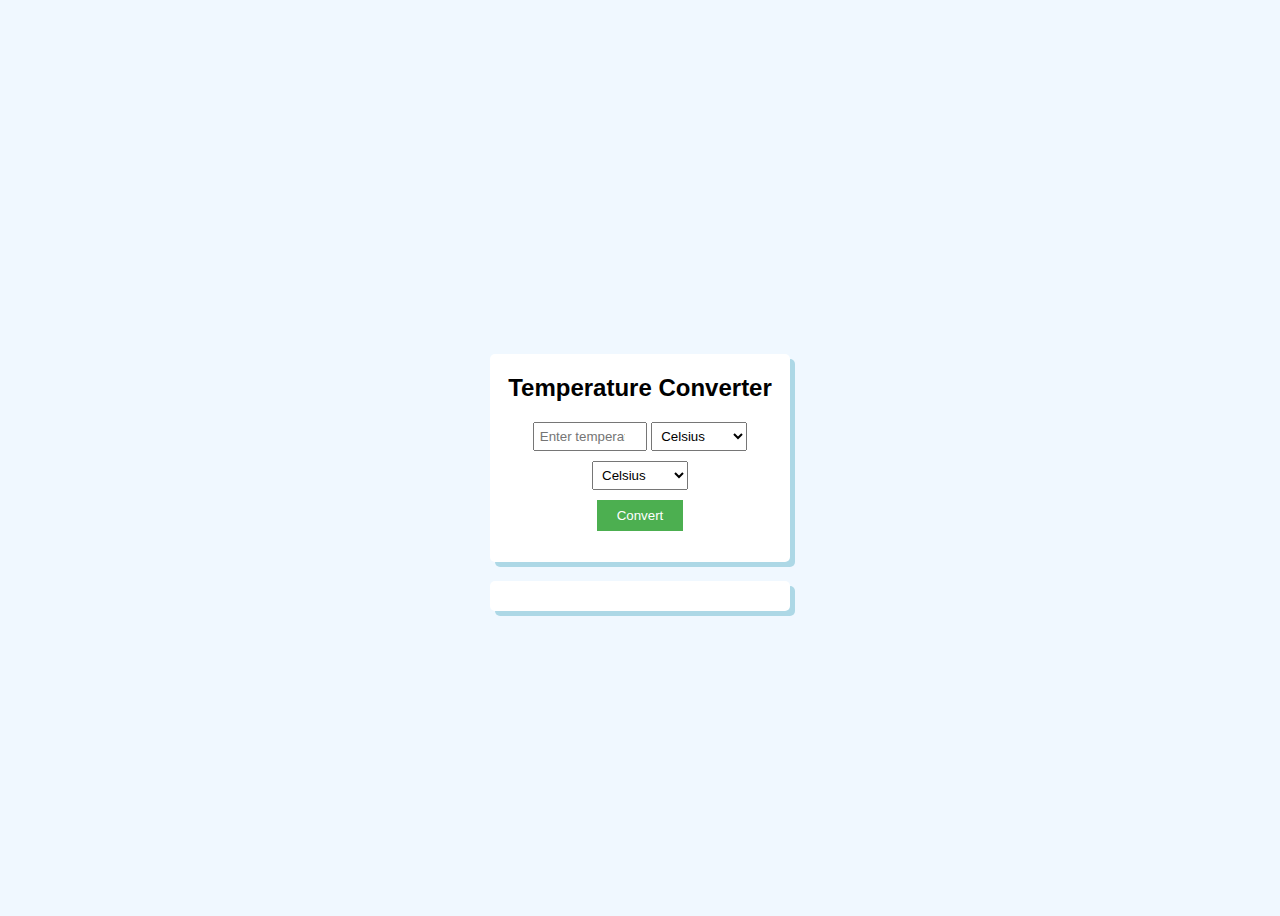
<file: index.html>
<!DOCTYPE html>
<html lang="en">
<head>
<meta charset="UTF-8">
<meta name="viewport" content="width=device-width, initial-scale=1.0">
<title>Temperature Converter</title>
<link rel="stylesheet" href="styles.css">
</head>
<body>
  <div class="container">
    <h2>Temperature Converter</h2>
    <input type="number" id="temperature" placeholder="Enter temperature">
    <select id="unit1">
      <option value="celsius">Celsius</option>
      <option value="fahrenheit">Fahrenheit</option>
      <option value="kelvin">Kelvin</option>
    </select>
    <select id="unit2">
      <option value="celsius">Celsius</option>
      <option value="fahrenheit">Fahrenheit</option>
      <option value="kelvin">Kelvin</option>
    </select>
    <div>
    <button onclick="convertTemperature()">Convert</button></div>
    <div id="result" class="result"></div>
  </div>

  <script src="script.js"></script>
</body>
</html>
</file>
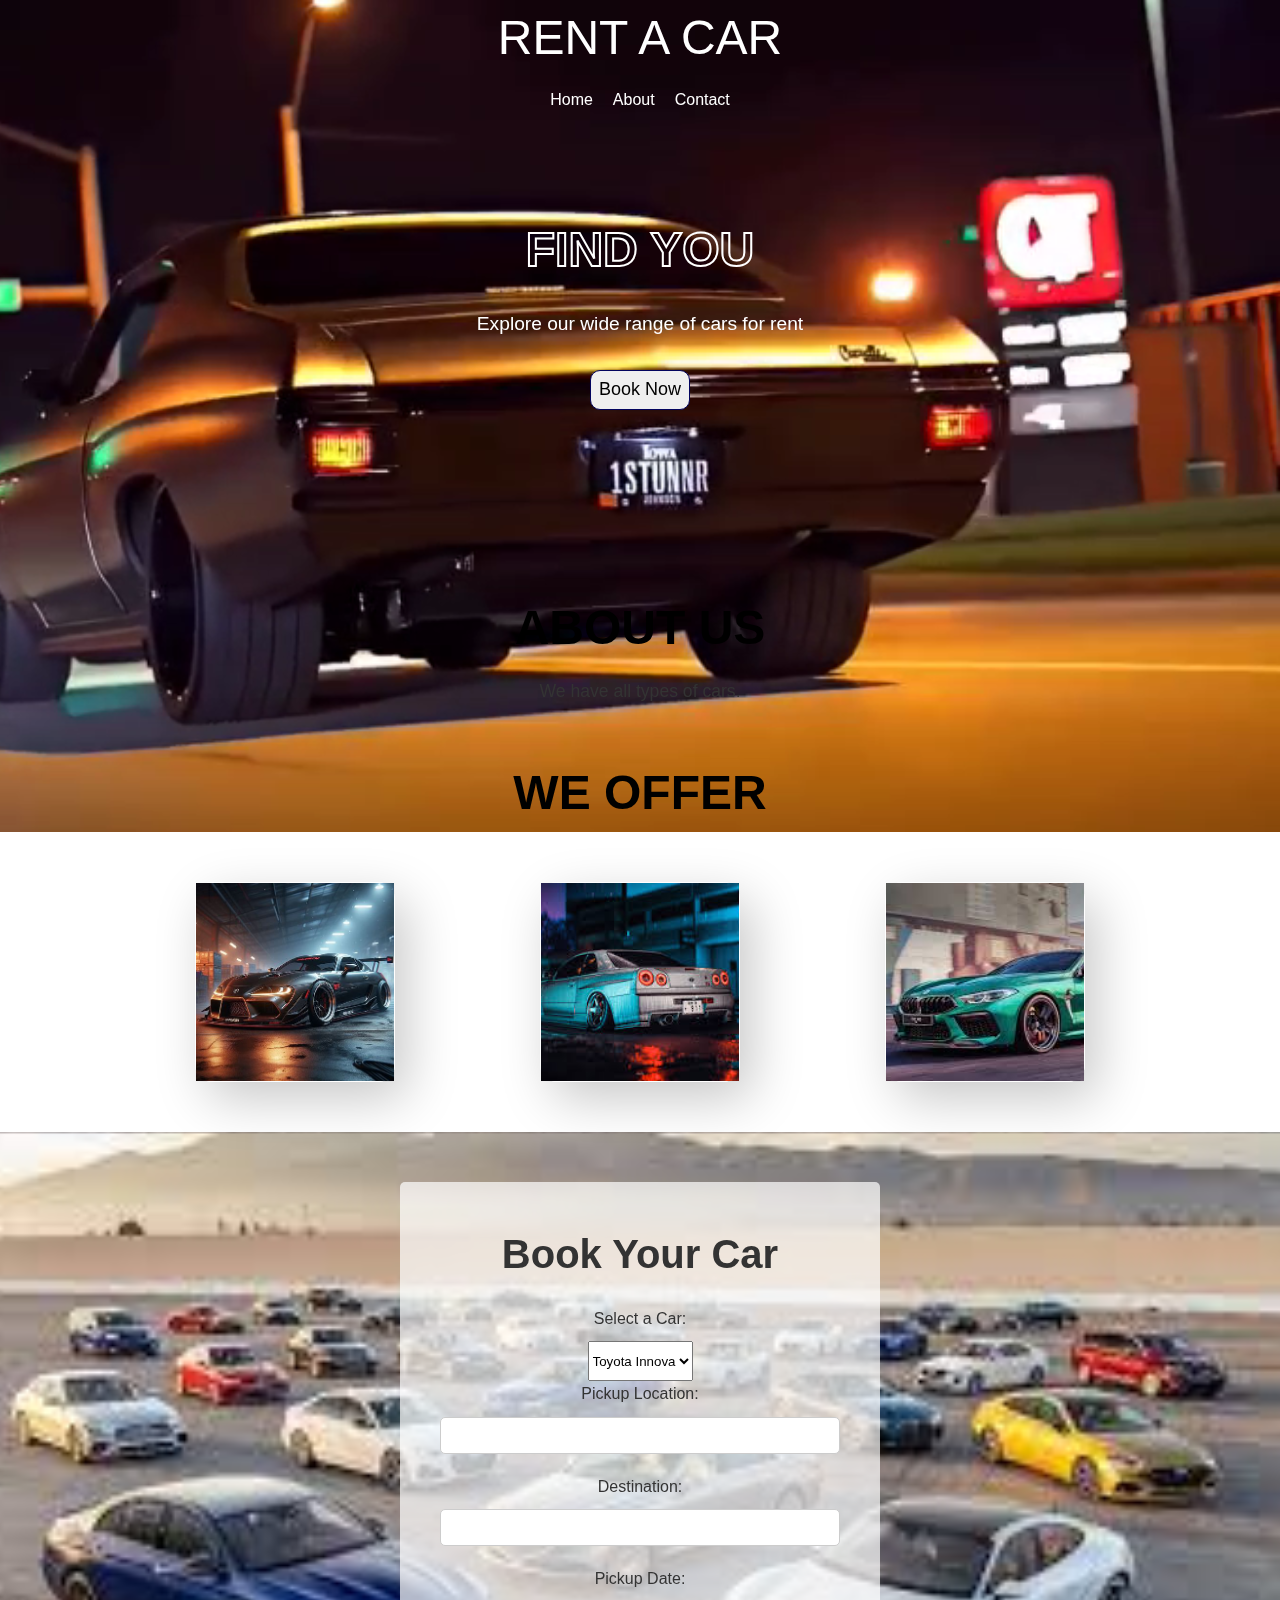
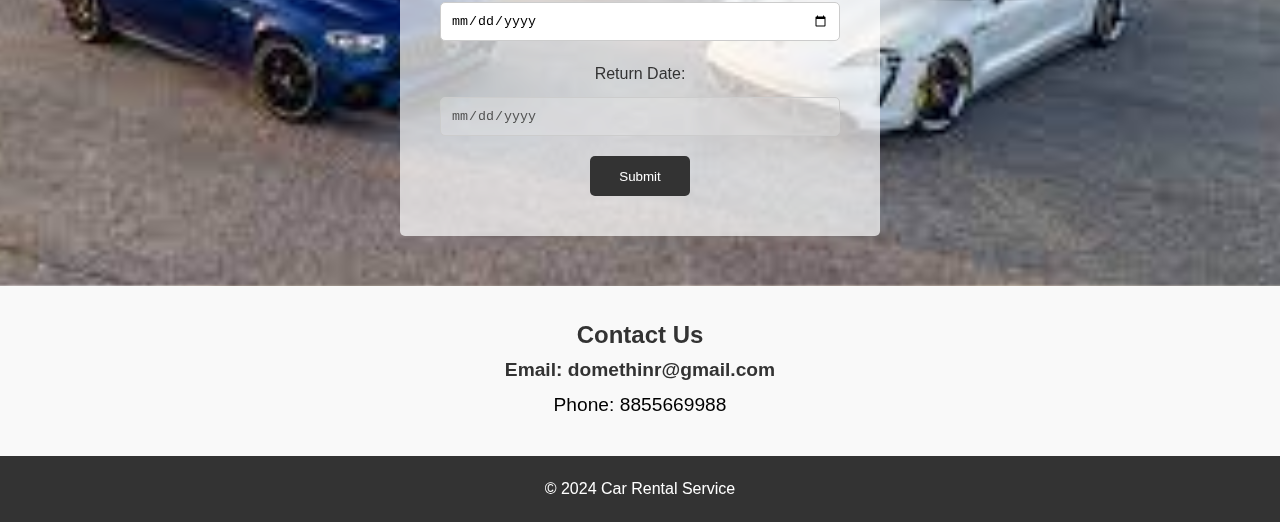
<file: rent a car/index.html>
<!DOCTYPE html>
<html lang="en">
<head>
    <meta charset="UTF-8">
    <meta name="viewport" content="width=device-width, initial-scale=1.0">
    <title>Car Rental Service</title>
    <link rel="stylesheet" href="styles.css">
</head>
<body>
    <video controls autoplay loop muted plays-inline class="video">
        <source src="mp2.mp4" type="video/mp4">
    </video>

    <nav>
        <div class="rent">RENT A CAR</div>
        <ul class="info">
            <li class="home" style="margin-left: 20px;"><a href="#home">Home</a></li>
            <li class="home"><a href="#about">About</a></li>
            <li class="home"><a href="#contact">Contact</a></li>
        </ul>
    </nav>

    <section id="home">
        <div class="hero">
            <h2 id="typewriter-heading"></h2>
            <p>Explore our wide range of cars for rent</p>
            <button>
                <span><a href="#booking" class="btn">Book Now</a></span>
            </button>
        </div>
    </section>
    

    <section id="about">
        <div class="about-content">
            <h2>ABOUT US</h2>
            <p class="about-content">We have all types of cars.</p>
        </div>
    </section>
          <div class="offer">
           <h4> we offer </h4>
           </div>

           <div class="image-slider">
            
           </div>
     <div class="sample">
        
        <div class="card">
            <img src="OIG1.jpg">
            <span class="supra">SUPRA</span>
          </div>
          <div class="card">
            <img src="images.jpg">
          </div>
          <div class="card">
            <img src="images (1).jpg">
          </div>
     </div>
    <div class="booking-car"></div>
    <section id="booking">
        <div class="booking-form">
            <div class="book">
                <h2>Book Your Car</h2>
            </div>
            
            <form class="booking-car" action="booking_process.php" method="POST">
                <label for="car-select">Select a Car:</label>
                <select class="car-select" id="car-select" name="car-select">
                    <option value="innova">Toyota Innova</option>
                    <option value="nexa">nexa</option>
                    <option value="i10">i10</option>
                    <option value="i20">i20</option>
                    <option value="NEO">POLO</option>
                    <option value="SUPRA">SUPRA</option>
                    <option value="GTR">GTR</option>
                    <!-- Add more options for other cars -->
                </select>
                <label for="pickup-location">Pickup Location:</label>
                <input type="text" id="pickup-location" name="pickup-location" required>

                <label for="return-location">Destination:</label>
                <input type="text" id="return-location" name="return-location" required>

                <label for="pickup-date">Pickup Date:</label>
                <input class="Pickup" type="date" id="pickup-date" name="pickup-date" required>
                
                <label for="return-date">Return Date:</label>
                <input type="date" id="return-date" name="return-date" required disabled>

                <div class="submit">
                 <button type="submit">Submit</button>
                </div>
               </div>
            </form>
        </div>
    </section>
<div class="cont">
    <section id="contact">
        <div class="contact-info">
            <h2 class="contact">Contact Us</h2>
            <div class="email">
                <p>Email: domethinr@gmail.com</p>
                <p>Phone: 8855669988</p>
            </div>
        </div>
    </section>
    
</div>
    <footer>
        <p>&copy; 2024 Car Rental Service</p>
    </footer>

    <script src="script.js"></script>
</body>
</html>
</file>
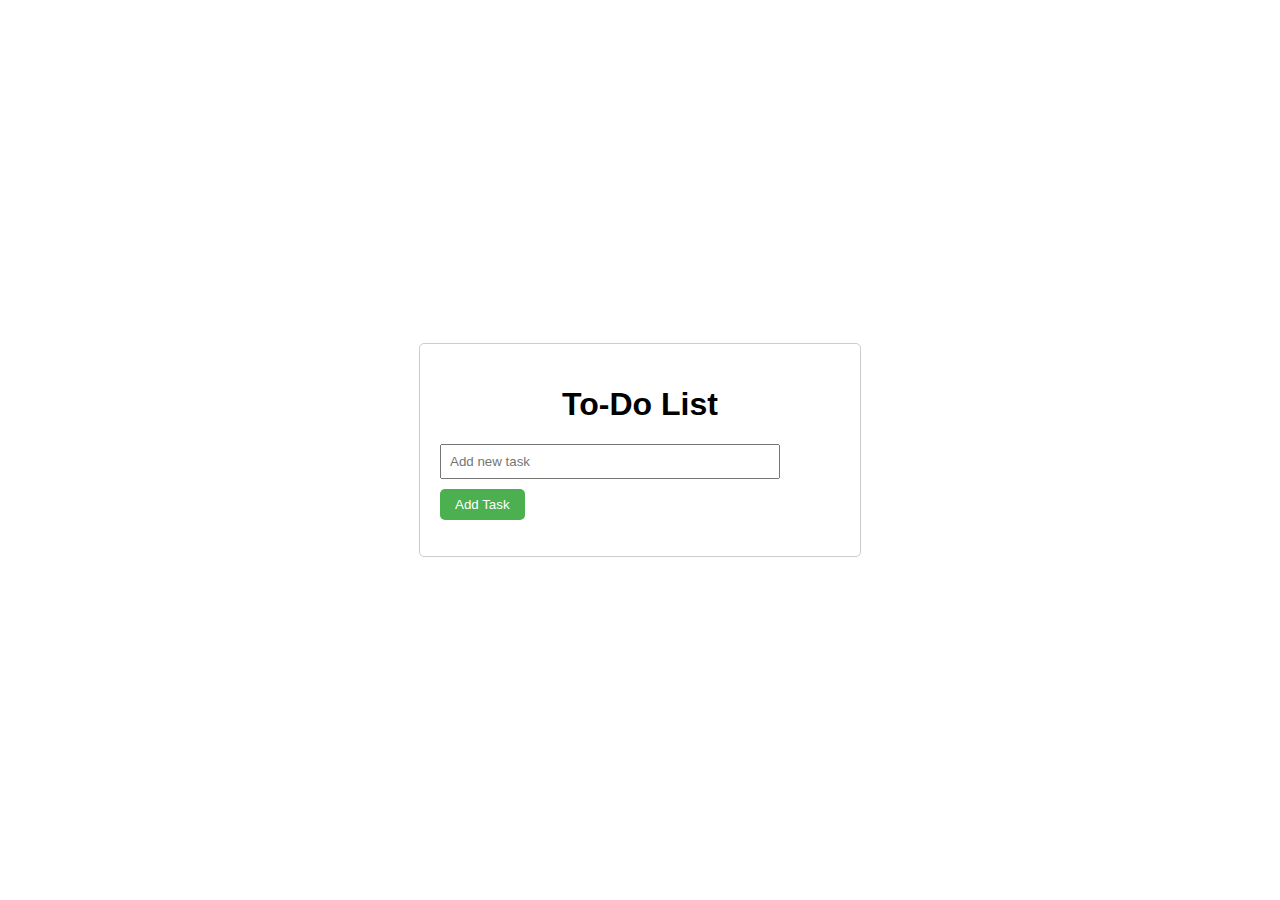
<file: todo/index.html>
<!DOCTYPE html>
<html lang="en">
<head>
  <meta charset="UTF-8">
  <meta name="viewport" content="width=device-width, initial-scale=1.0">
  <title>To-Do List</title>
  <link rel="stylesheet" href="styles.css">
</head>
<body>
  <div class="container">
    <h1>To-Do List</h1>
    <input type="text" id="taskInput" placeholder="Add new task">
    <button id="addTaskBtn">Add Task</button>
    <ul id="taskList"></ul>
  </div>
  <script src="script.js"></script>
</body>
</html>
</file>
<file: styles.css>
body {
    font-family: Arial, sans-serif;
    display: flex;
    justify-content: center;
    align-items: center;
    height: 100vh;
    background-color: aliceblue;
  }
  
  
  .container {
    background: white;
    width: 300px;
    height: 13rem;
    position: relative;
    text-align: center;
    border-radius: 5px ;
    box-shadow: 5px 5px lightblue;
  }
  
  .container:hover ~ body {
    filter: blur(5px); 
  }

  input[type="number"] {
    width: 100px;
    padding: 5px;
    margin-bottom: 10px;
  }
  
  .result{
    height: 5px;
    width: auto;
    border: 2px light black;
  }

  select {
    padding: 5px;
    margin-bottom: 10px;
  }
  
  button {
    padding: 8px 20px;
    background-color: #4CAF50;
    color: white;
    border: none;
    cursor: pointer;
  }
  
  button:hover {
    background-color: #45a049;
  }
  
  .result {
    margin-top: 50px;
    background-color: white;
    width: auto;
    height: 30px;
    display: flex;
    justify-content: center;
    align-items: center;
    border-radius: 5px ;
    box-shadow: 5px 5px lightblue;
  }
</file>
<file: todo/styles.css>
body {
    font-family: Arial, sans-serif;
    display: flex;
    justify-content: center;
    align-items: center;
    height: 100vh;
    margin: 0;
  }
  
  .container {
    width: 400px;
    padding: 20px;
    border: 1px solid #ccc;
    border-radius: 5px;
  }
  
  h1 {
    text-align: center;
  }
  
  input[type="text"] {
    width: calc(100% - 80px);
    padding: 8px;
    margin-bottom: 10px;
  }
  
  button {
    left: 20%;
    padding: 8px 15px;
    background-color: #4CAF50;
    color: white;
    border: none;
    border-radius: 5px;
    cursor: pointer;
  }
  
  button:hover {
    background-color: #45a049;
  }
  
  ul {
    list-style-type: none;
    padding: 0;
  }
  
  li {
    margin-bottom: 5px;
  }
  
  .delete-btn {
    margin-left: 5px;
    background-color: #f44336;
  }
  
  .completed {
    text-decoration: line-through;
  }
</file>
<file: rent a car/styles.css>
/* Reset CSS */
* {
    margin: 0;
    padding: 0;
    box-sizing: border-box;
}

/* Global Styles */
body {
    font-family: Arial, sans-serif;
    line-height: 1.6;
    background-color: #f4f4f4;
    color: #333;
}

.container {
    max-width: 960px;
    margin: auto;
    padding: 0 20px;
}

/* Header Styles */
header {
    background: #333;
    color: #fff;
    padding-top: 10px;
    padding-bottom: 10px;
    display: flex;
    justify-content: center;
}

header h1 {
    font-size: 2em;
}



nav ul li {
    display: inline;
    margin-right: 20px;
}



/* Hero Section Styles */
.hero {
    text-align: center;
    padding: 100px 0;
}

.hero h2 {
    font-size: 3em;
    margin-bottom: 20px;
    color: white;
    transition: 0.5s;

    -webkit-text-stroke: 2px white;
    color: transparent;
}

.hero p {
    font-size: 1.2em;
    margin-bottom: 30px;
    color: white;
}

/* About Section Styles */

.about-content h2 {
    font-size: 3em;
    display: flex;
    justify-content: center;
    margin-bottom: 10px;
    color: black;
    margin-top: 5rem;
}
.about-content h2:hover {
    -webkit-text-stroke: 2px black;
    color: transparent;
}

.about-content p {
    font-size: 1.1em;
    display: flex;
    justify-content: center;
    margin-top: 0px;
    padding-bottom: 50px;
    
}

/* Booking Form Styles */
.booking-form {
    background: #fff;
    padding: 40px;
    border-radius: 5px;
}

.booking-form h2 {
    font-size: 2.5em;
    margin-bottom: 20px;
}

.booking-form label {
    display: block;
    margin-bottom: 10px;
}

.car-list {
    margin-bottom: 20px;
}

.car-list label {
    display: block;
    margin-bottom: 5px;
}

.car-list select {
    width: 200px;
    padding: 5px;
 
    border: 1px solid #ccc;
    border-radius: 3px;
}

.car-select {
    width: auto;
    height: 40px;
}


.booking-form input[type="text"],
.booking-form input[type="date"] {
    width: 100%;
    padding: 10px;
    margin-bottom: 20px;
    border: 1px solid #ccc;
    border-radius: 5px;
}

.booking-form button {
    background: #333;
    color: #fff;
    padding: 10px 20px;
    border: none;
    border-radius: 5px;
    cursor: pointer;
}

.booking-form button:hover {
    background: #555;
}

.submit {
   display: flex;
   justify-content: center;
}

/* Contact Section Styles */
/* CSS for Contact Us section */
#contact {
    background-color: #f9f9f9; /* Background color for the section */
    padding: 30px 0; /* Padding for top and bottom */
    text-align: center; /* Center-align the content */
}

.contact-info {
    max-width: 600px; /* Set maximum width for the contact info */
    margin: 0 auto; /* Center the contact info horizontally */
}

.contact h2 {
    font-size: 2em; /* Adjust the font size of the heading */
    margin-bottom: 20px; /* Add margin at the bottom of the heading */
}

.contact-info .email p {
    font-size: 1.2em; /* Adjust the font size of the email and phone */
    margin-bottom: 5px; /* Add margin at the bottom of each paragraph */
}

/* Optional: Style the email and phone differently */
.contact-info .email p:first-child {
    font-weight: bold; /* Make the email bold */
    color: #333; /* Change color for better readability */
}

.contact-info .email p:last-child {
    font-style: bold; /* Make the phone number italic */
    color: black; /* Change color for better readability */
}


/* Footer Styles */
footer {
    background: #333;
    color: #fff;
    text-align: center;
    padding: 20px 0;
}

footer:hover{
    background: #494949;
}

.info {
    display: flex;
    align-items: center;
    justify-content: center;
    margin-top: 10px;
    color: white;

}
ul.info li.home a,
ul.info li.about a,
ul.info li.contact a {
    color: white;
    text-decoration: none;
    position: relative;
}

ul.info li.home a::after,
ul.info li.about a::after,
ul.info li.contact a::after {
    content: '';
    position: absolute;
    bottom: 0;
    left: 0;
    width: 0;
    height: 2px;
    background-color: red;
    transition: width 0.3s ease-in-out;
}

ul.info li.home a:hover::after,
ul.info li.about a:hover::after,
ul.info li.contact a:hover::after {
    width: 100%;
}

/* From uiverse.io by @Ali-Tahmazi99 */
button {
    display: inline-block;
    width: 100px;
    height: 40px;
    border-radius: 10px;
    border: 1px solid #03045e;
    position: relative;
    overflow: hidden;
    transition: all 0.5s ease-in;
    z-index: 1;
   }
   
   button::before,
   button::after {
    content: '';
    position: absolute;
    top: 0;
    width: 0;
    height: 100%;
    transform: skew(15deg);
    transition: all 0.5s;
    overflow: hidden;
    z-index: -1;
   }
   
   button::before {
    left: -10px;
    background: #240046;
   }
   
   button::after {
    right: -10px;
    background: #5a189a;
   }
   
   button:hover::before,
   button:hover::after {
    width: 68%;
   }
   
   button:hover span {
    color: #e0aaff;
    transition: 0.3s;
   }
   
   button span {
    color: #03045e;
    font-size: 18px;
    transition: all 0.3s ease-in;
   }

.btn {
    color: black;
    text-decoration: none;

}
.btn:hover{
    color: white;
}

.book{
    display: flex;
    justify-content: center;
}
.video{
    position: absolute;
    right: 0;
    bottom: 0;
    z-index: -1;
}
@media (min-aspect-ratio:16/9) {
    .video{
    width: 100%;
    height: auto;
    }
}
@media (max-aspect-ratio:16/9) {
    .video{
    width: auto;
    height: 100%;
    }
}

.rent{
    color: white;
    display: flex;
    justify-content: center;
    font-size: 3rem;
    
}

.Pickup{
    width: 70px;
    height: auto;
}



.sample {
    background-color: #fff;
    padding: 50px;
    text-align: center;
    display: flex;
    justify-content: space-evenly;
}

.sample-cars1,
.sample-cars2,
.sample-cars3 {
    display: inline-block;
    margin: 0 10px;
    padding: 20px;
    border: 1px solid #ccc;
    border-radius: 5px;
    background-color: #f4f4f4;
}

.card {
    box-sizing: border-box;
    width: 200px;
    height: 200px;
    background: rgba(217, 217, 217, 0.58);
    border: 1px solid white;
    box-shadow: 12px 17px 51px rgba(0, 0, 0, 0.22);  
    backdrop-filter: blur(6px);
    border-radius: 17px;
    text-align: center;  
    cursor: pointer;   
    transition: all 0.5s;
    display: flex;
    align-items: center;
    justify-content: center;
    user-select: none;
    font-weight: bolder;
    color: black;
  }
  
  .card:hover {
    border: 1px solid transparent;
    transform: scale(1.05);
  }
  
  .card:active {
    transform: scale(0.95) rotateZ(1.7deg);
  }


.card img {
    width: 100%;
    height: 100%;
    object-fit: cover;
    margin: 0;
    padding: 0;
}
.supra{
    position: absolute;
    color: white;
   
}
.offer{
    text-align: center;
    text-transform: uppercase;
    font-size: 3em;
    display: flex;
    justify-content: center;
    color: black;
}
.offer:hover {
    -webkit-text-stroke: 2px black;
    color: transparent;
}
.card {
    position: relative; /* Required for absolute positioning of .supra */
    /* Your existing styles */
}

.supra {
    position: absolute;
    top: 50%;
    left: 50%;
    transform: translate(-50%, -50%); /* Center the text */
    display: none; /* Initially hide the span */
    /* Additional styles for visibility */
    padding-bottom: 0px;
}

.card:hover .supra {
    display: block; /* Show the span when hovering over .card */
}

.sample{
    background-color: r;
}
#booking {
    
    background-image: url('download.jpg'); /* Replace 'background.jpg' with your image file */
    background-size: cover; /* Cover the entire background */
    background-position: center; /* Center the background image */
    padding: 50px; /* Add padding for better visibility */
    text-align: center; /* Center the content */
}

/* Styling for the booking form */
.booking-form {
    background-color: rgba(255, 255, 255, 0.7); /* Semi-transparent white background */
    padding: 40px;
    border-radius: 5px;
    display: inline-block; /* Center the form */
}

.booking-form h2 {
    margin-bottom: 20px; /* Add spacing below the heading */
}

.booking-form label {
    display: block;
    margin-bottom: 10px;
}

.booking-form input[type="text"],
.booking-form input[type="date"] {
    width: 100%;
    padding: 10px;
    margin-bottom: 20px;
    border: 1px solid #ccc;
    border-radius: 5px;
}

.booking-form button {
    background: #333;
    color: #fff;
    padding: 10px 20px;
    border: none;
    border-radius: 5px;
    cursor: pointer;
}

.booking-form button:hover {
    background: #555;
}
.booking-car{
    width: 400px;}
</file>
